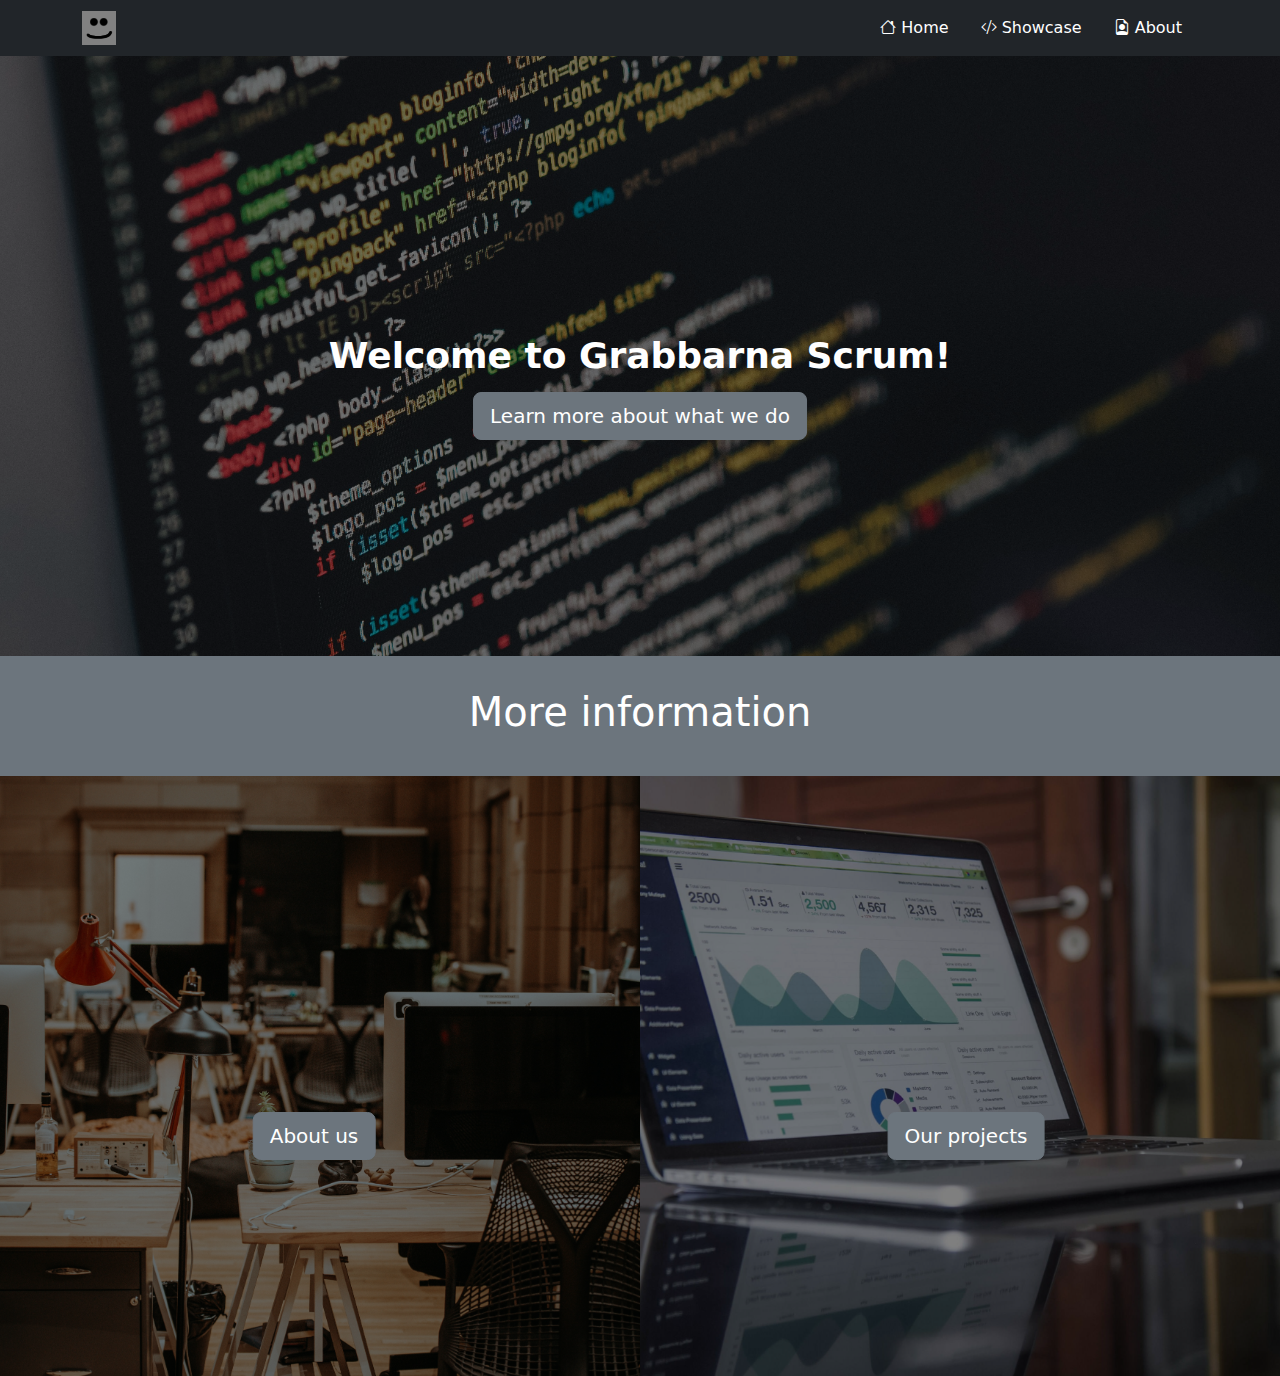
<file: html/index.html>
<!DOCTYPE html>
<html lang="en">
<head>
    <meta charset="UTF-8">
    <meta name="viewport" content="width=device-width, initial-scale=1.0">
    <meta name="description" content="Grabbarna Scrum - Home" />
    <link rel="stylesheet" href="../css/stylesheet.css">
    <link rel="stylesheet" href="/css/index.css" />
    <link
        href="https://cdn.jsdelivr.net/npm/bootstrap@5.3.3/dist/css/bootstrap.min.css"
        rel="stylesheet"
        integrity="sha384-QWTKZyjpPEjISv5WaRU9OFeRpok6YctnYmDr5pNlyT2bRjXh0JMhjY6hW+ALEwIH"
        crossorigin="anonymous"
    />
    <title>Grabbarna Scrum</title>
</head>
<body>
  <div id="header-container"></div>
    <div class="Container">
        <div class="row">
          <div class="image-wrapper p-0">
            <div class="img-overlay"></div>
            <img class="landingPage-img" src="/landingPage.jpg" alt="landingPage-img" />
            <h1 class="overlay-text text-white">Welcome to Grabbarna Scrum!</h1>
            <button class="overlay-button btn btn-lg btn-secondary  text-white ">
              <a class="nav-link" href="/html/showcase.html">Learn more about what we do</a>
            </button>
          </div>
        </div>
  
        <div class="text-white text-center bg-secondary">
          <div class="row align-items-center justify-content-center m-0 p-4">
            <div class="col-md-6 p-2 text-white">
              <h1>More information</h1>
            </div>
          </div>
        </div>
  
        <div class="row">
          <div class="col p-0">
            <div class="image-wrapper">
              <div class="img-overlay"></div>
              <img
                class="landingPage-img"
                src="/aboutUs.jpg"
                loading="lazy"
                alt="about-us"
              />
              <button class="overlay-button btn-secondary btn btn-lg">
                <a class="nav-link" href="about.html">About us</a>
              </button>
            </div>
          </div>
          <div class="col p-0">
            <div class="image-wrapper">
              <div class="img-overlay"></div>
              <img
                class="landingPage-img"
                src="/showcase.jpg"
                loading="lazy"
                alt="showcase"w
              />
              <button
                class="overlay-button btn-secondary btn btn btn-lg"
              >
                <a class="nav-link" href="showcase.html">Our projects</a>
              </button>
            </div>
          </div>
        </div>
      </div>

      <script>
        fetch("header.html")
        .then(response => response.text())
        .then(data => {
            const headerContainer = document.getElementById('header-container');
            headerContainer.innerHTML = data;
            headerContainer.classList.add('loaded');
        });
    </script>
  
      <script src="https://cdn.jsdelivr.net/npm/bootstrap@5.3.3/dist/js/bootstrap.bundle.min.js"></script>
</body>
</html>
</file>
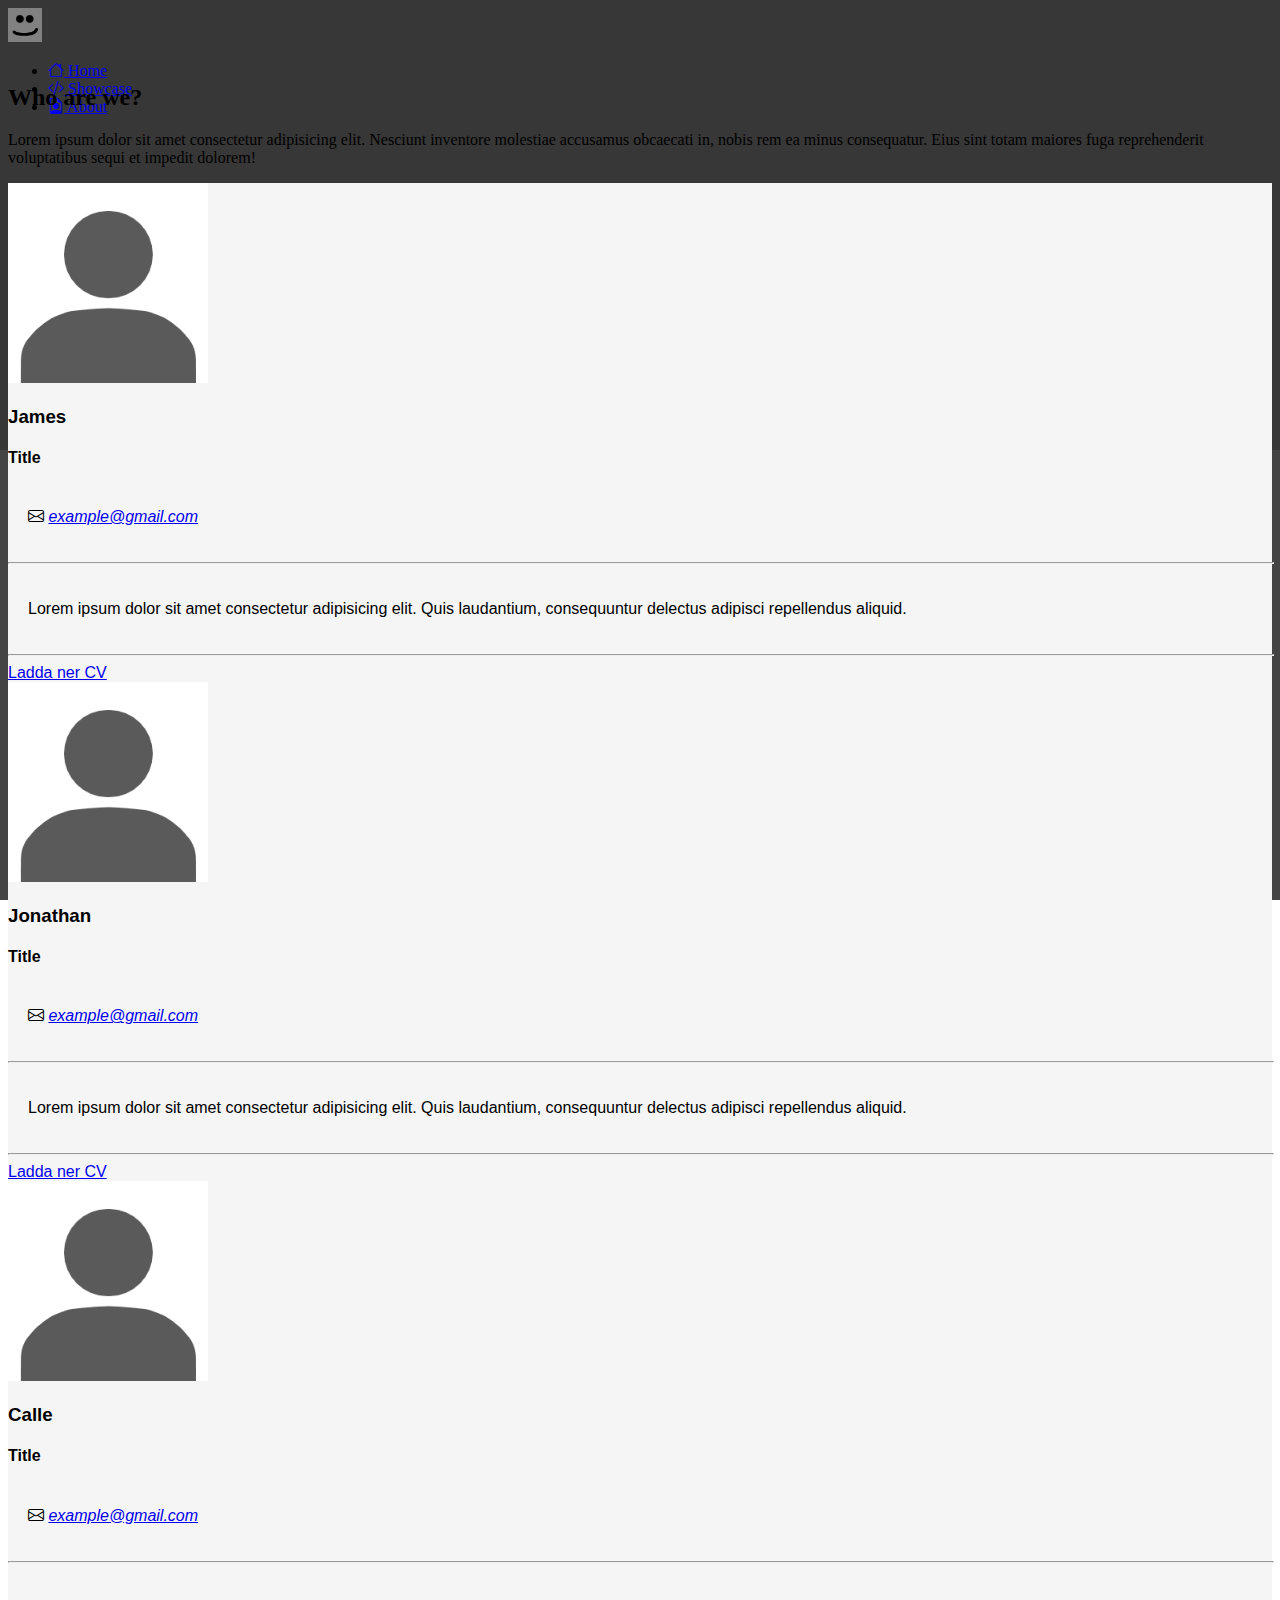
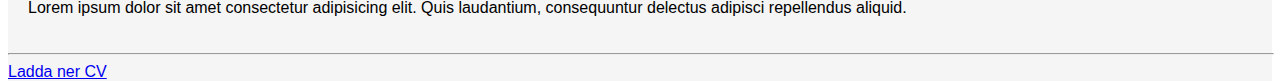
<file: html/about.html>
<!DOCTYPE html>
<html lang="en">
<head>
    <meta charset="UTF-8">
    <meta name="description" content="Very cool web agency website">
    <meta name="keywords" content="Web agency">
    <meta name="viewport" content="width=device-width, initial-scale=1.0">
    
    <link href="https://cdn.jsdelivr.net/npm/bootstrap@5.2.3/dist/css/bootstrap.min.css" rel="stylesheet" integrity="sha384-rbsA2VBKQhggwzxH7pPCaAqO46MgnOM80zW1RWuH61DGLwZJEdK2Kadq2F9CUG65" crossorigin="anonymous">
    <link rel="stylesheet" href="https://cdn.jsdelivr.net/npm/bootstrap-icons@1.3.0/font/bootstrap-icons.css">
    <link rel="stylesheet" href="../css/stylesheet.css">
    <link rel="stylesheet" href="../css/aboutStyle.css">
    <title>About Us</title>
</head>
<body>
    <div id="header-container"></div>
    <div class="d-flex justify-content-center mt-5">
        <h2 class="text-white">Who are we?</h2>
    </div>
    <div class="container-fluid mt-5">
        <div class="col-md-6 mx-auto">
            <p class="text-white">Lorem ipsum dolor sit amet consectetur adipisicing elit. Nesciunt inventore molestiae accusamus obcaecati in, nobis rem ea minus consequatur. Eius sint totam maiores fuga reprehenderit voluptatibus sequi et impedit dolorem!</p>
        </div>
        <!--People container-->
        <div class="container-fluid mt-5">
            <div class="row g-3 p-5">
                <div class="col-md-4 p-1">
                    <div class="displayCard d-flex flex-column align-items-center p-5 border border-dark">
                        <img src="../images/personPlaceHolder.png" alt="Employee" class="employee-image" height="200px">
                        <h3>James</h3>
                        <h4>Title</h4>
                        <address>
                            <p><i class="bi bi-envelope"></i> <a href="mailto:example@gmail.com">example@gmail.com</a></p>
                        </address>
                        <hr/>
                        <p class="text-center">
                            Lorem ipsum dolor sit amet consectetur adipisicing elit. Quis laudantium, consequuntur delectus adipisci repellendus aliquid.
                        </p>
                        <hr/>
                        <a href="#">Ladda ner CV</a>
                    </div>
                </div>
        
                <div class="col-md-4 p-1">
                    <div class="displayCard d-flex flex-column align-items-center p-5 border border-dark">
                        <img src="../images/personPlaceHolder.png" alt="Employee" class="employee-image" height="200px">
                        <h3>Jonathan</h3>
                        <h4>Title</h4>
                        <address>
                            <p><i class="bi bi-envelope"></i> <a href="mailto:example@gmail.com">example@gmail.com</a></p>
                        </address>
                        <hr/>
                        <p class="text-center">
                            Lorem ipsum dolor sit amet consectetur adipisicing elit. Quis laudantium, consequuntur delectus adipisci repellendus aliquid.
                        </p>
                        <hr/>
                        <a href="#">Ladda ner CV</a>
                    </div>
                </div>
        
                <div class="col-md-4 p-1">
                    <div class="displayCard d-flex flex-column align-items-center p-5 border border-dark">
                        <img src="../images/personPlaceHolder.png" alt="Employee" class="employee-image" height="200px">
                        <h3>Calle</h3>
                        <h4>Title</h4>
                        <address>
                            <p><i class="bi bi-envelope"></i> <a href="mailto:example@gmail.com">example@gmail.com</a></p>
                        </address>
                        <hr/>
                        <p class="text-center">
                            Lorem ipsum dolor sit amet consectetur adipisicing elit. Quis laudantium, consequuntur delectus adipisci repellendus aliquid.
                        </p>
                        <hr/>
                        <a href="#">Ladda ner CV</a>
                    </div>
                </div>
            </div>
        </div>
    </div>
    <script>
        fetch("header.html")
        .then(response => response.text())
        .then(data => {
            const headerContainer = document.getElementById('header-container');
            headerContainer.innerHTML = data;
            headerContainer.classList.add('loaded');
        });
    </script>
</body>
</html>
</file>
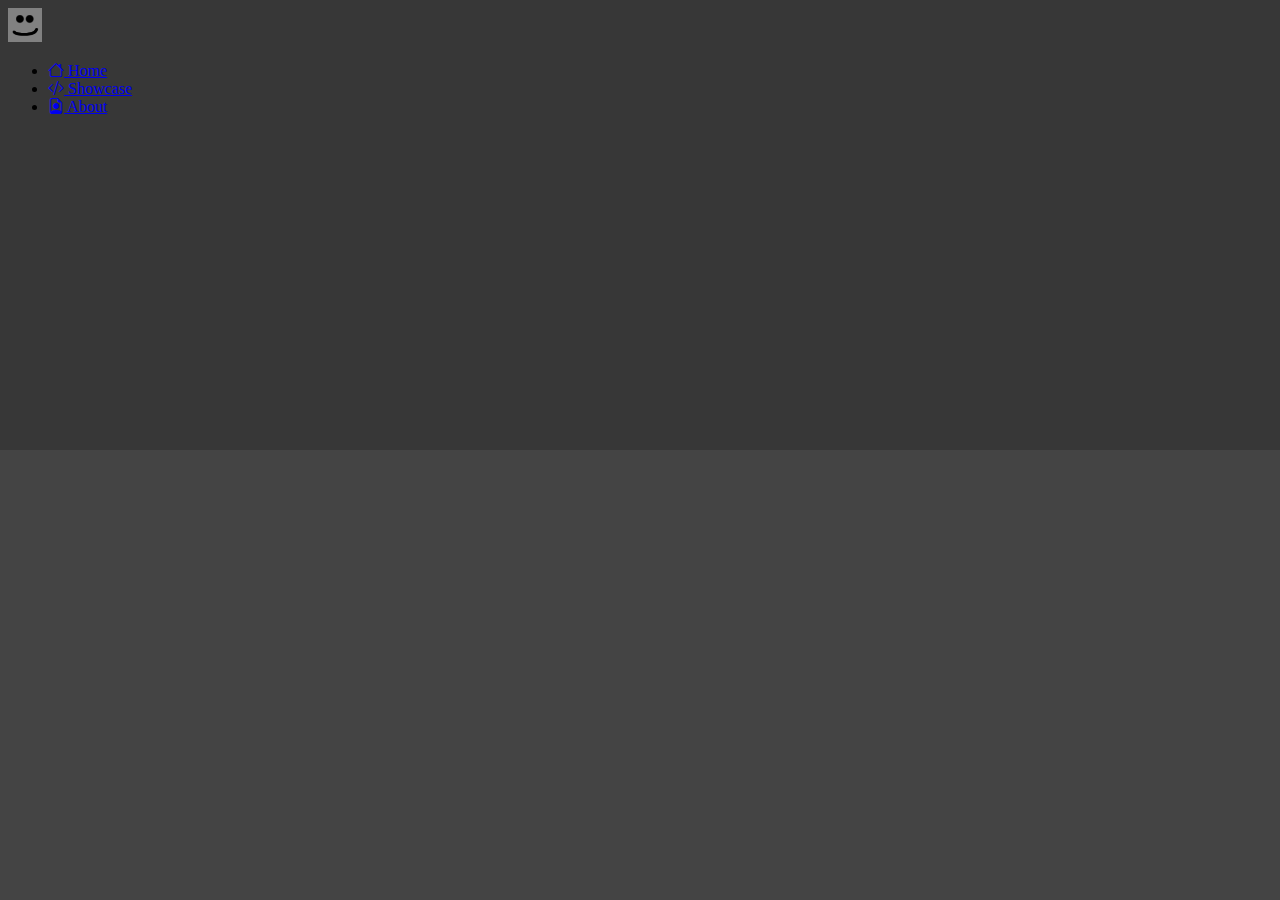
<file: html/header.html>
<!DOCTYPE html>
<html lang="en">
<head>
    <meta charset="UTF-8">
    <meta name="viewport" content="width=device-width, initial-scale=1.0">
    <link href="https://cdn.jsdelivr.net/npm/bootstrap@5.2.3/dist/css/bootstrap.min.css" rel="stylesheet" integrity="sha384-rbsA2VBKQhggwzxH7pPCaAqO46MgnOM80zW1RWuH61DGLwZJEdK2Kadq2F9CUG65" crossorigin="anonymous">
    <link rel="stylesheet" href="https://cdn.jsdelivr.net/npm/bootstrap-icons@1.3.0/font/bootstrap-icons.css">
    <link rel="stylesheet" href="../css/stylesheet.css">
    <title>Document</title>
</head>
<body>
    <div class="px-3 py-2 text-bg-dark border-bottom">
        <div class="container">
          <div class="d-flex flex-wrap align-items-center justify-content-center justify-content-lg-start">
            <a href="index.html" class="d-flex align-items-center my-2 my-lg-0 me-lg-auto text-white text-decoration-none">
              <img src="../images/icon.png" max-width="40" max-height="40" role="img" aria-label="Bootstrap"></img>
            </a>
  
            <ul class="nav col-12 col-lg-auto my-2 justify-content-center my-md-0 text-small">
              <li>
                <a href="index.html" class="nav-link text-white">
                  <i class="bi bi-house mx-auto mb-1" width="24" height="24"></i>
                  Home
                </a>
              </li>
              <li>
                <a href="showcase.html" class="nav-link text-white">
                  <i class="bi bi-code-slash mx-auto mb-1" width="24" height="24"></i>
                  Showcase
                </a>
              </li>
              <li>
                <a href="about.html" class="nav-link text-white">
                  <i class="bi bi-file-earmark-person mx-auto mb-1" width="24" height="24"></i>
                  About
                </a>
              </li>
            </ul>
          </div>
        </div>
      </div>
</body>
</html>
</file>
<file: css/stylesheet.css>
body
{
    background: rgb(55,55,55);
background: linear-gradient(180deg, rgba(55,55,55,1) 50%, rgba(68,68,68,1) 50%);
background-attachment: fixed;
}
#header-container {
    height: 56px;
    opacity: 0;
    transition: opacity 0.5s ease-in;
}

#header-container.loaded {
    opacity: 1;
}
.displayCard
{
    background-color: whitesmoke;
    font-family: Arial, Helvetica, sans-serif;
    min-height: 400px;
}
.displayCard p
{
    padding: 20px;
}
</file>
<file: css/index.css>
body {
    overflow-x: hidden;
  }
  
  .image-wrapper {
    position: relative;
    height: 600px;
  }
  
  .landingPage-img {
    width: 100%;
    height: 100%;
    object-fit: cover;
    display: block;
  }
  
  .img-overlay {
    position: absolute;
    top: 0;
    left: 0;
    width: 100%;
    height: 100%;
    background: rgba(0, 0, 0, 0.5);
  }
  
  .overlay-text {
    position: absolute;
    top: 50%;
    left: 50%;
    transform: translate(-50%, -50%);
    font-size: 36px;
    font-weight: bold;
  }
  
  .overlay-button {
    position: absolute;
    top: 60%;
    left: 50%;
    transform: translate(-50%, -50%);
    font-size: 36px;
    font-weight: bold;
  }
</file>
<file: css/aboutStyle.css>
html
{
    height: 100%;
}

hr
{
    width: 100%;
}

.background-Image {
    width: 100%;
    height: 100%;
    object-fit: cover;
    display: block;
  }
</file>
